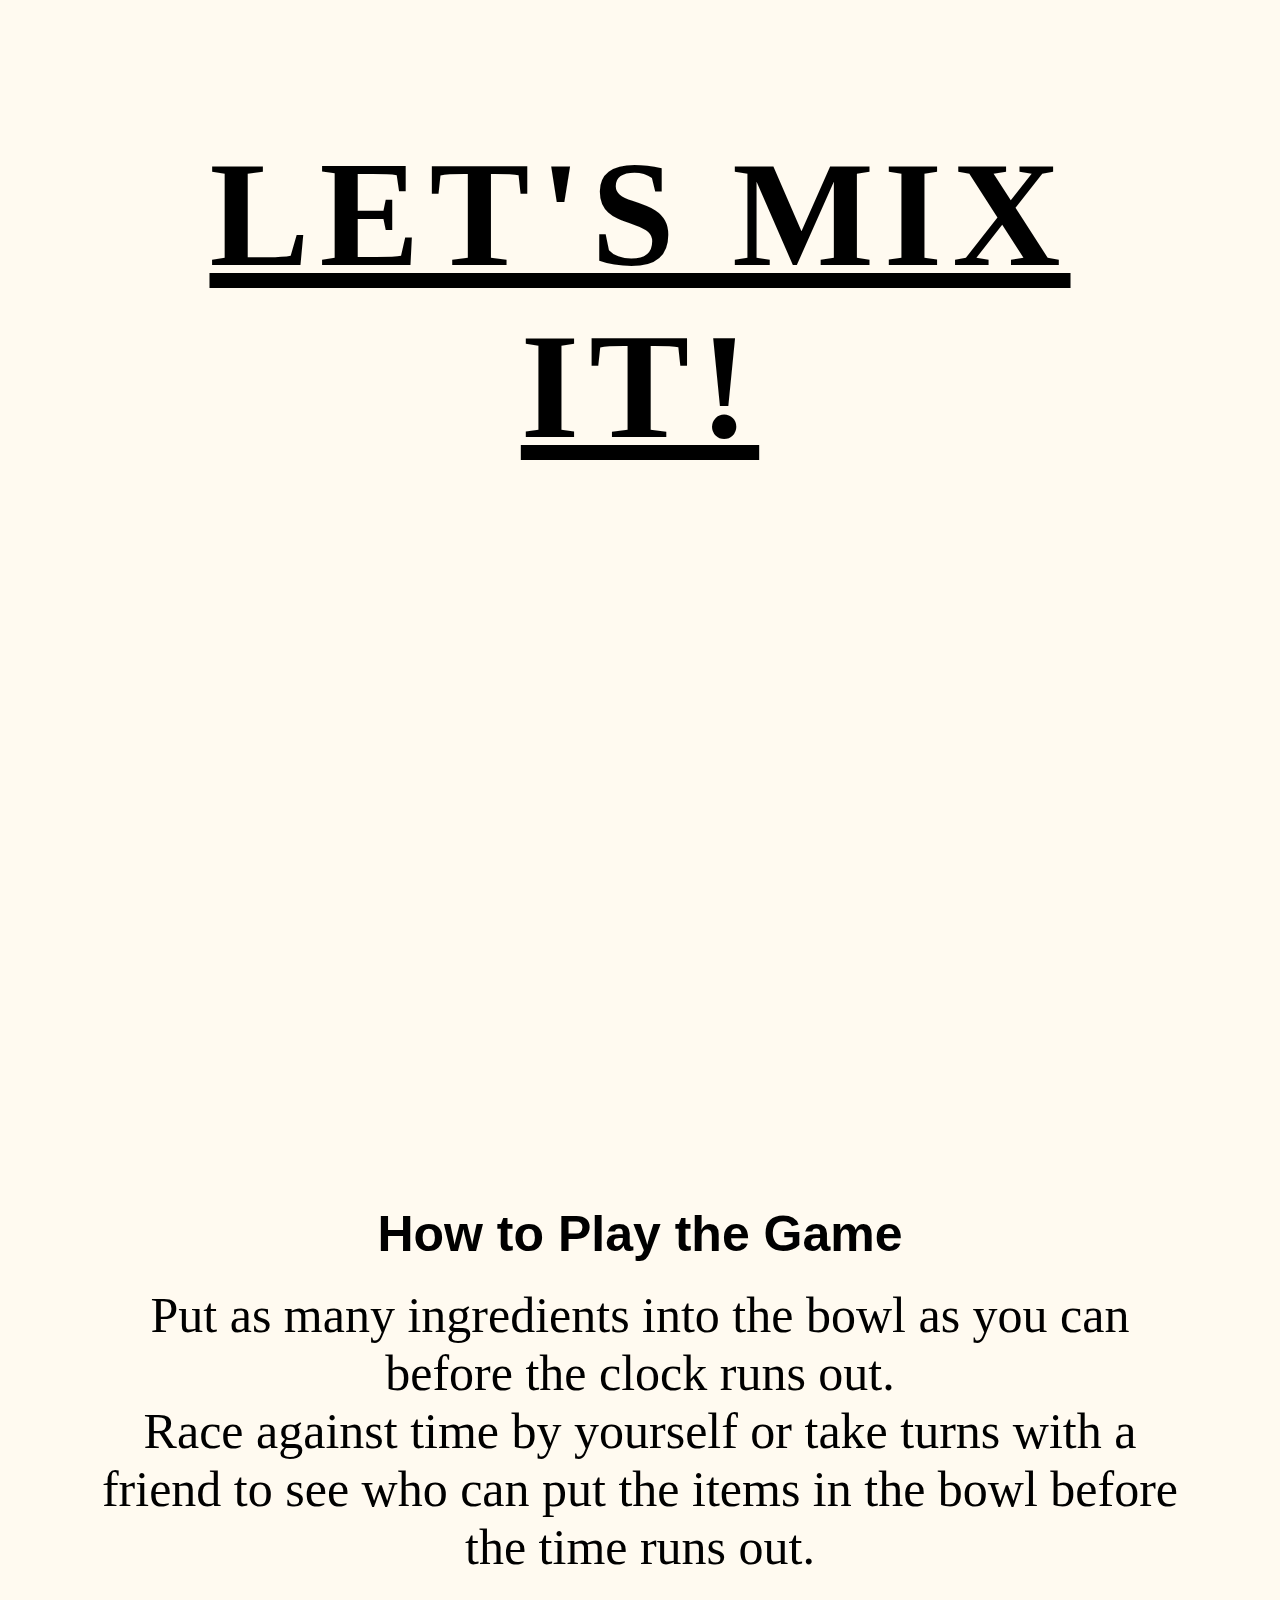
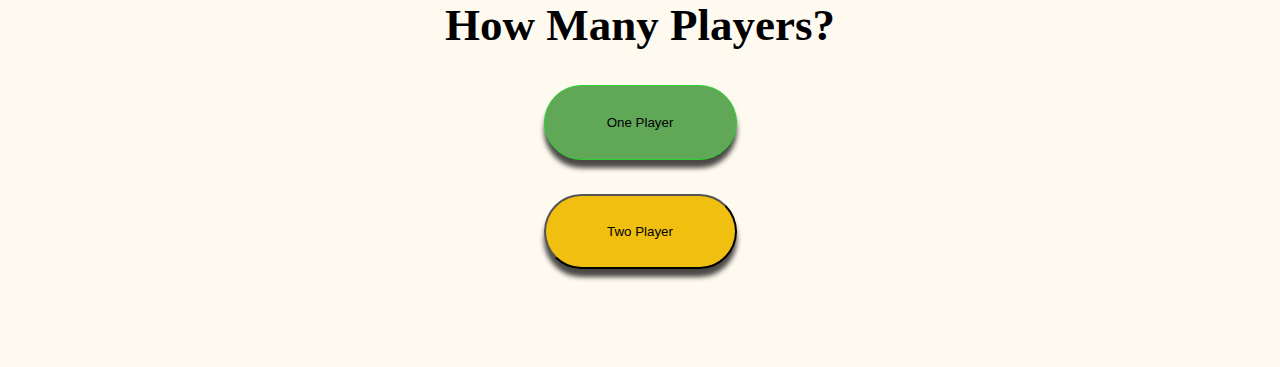
<file: index.html>
<!DOCTYPE html>



    <head>
        <meta charset="utf-8">
        <meta http-equiv="X-UA-Compatible" content="IE=edge">
        
        <title>Mix and Match </title>
        
        
        <meta name="description" content="">
        <meta name="viewport" content="width=device-width, initial-scale=1">



        <link rel="stylesheet" href="./style.css">
    </head>




    <body>
<!---Below are my instructions for the game, and the buttons to click which difficulty level you would like to select-->
        <h1 class="gameName"><u>Let's MIX IT!</u></h1>
       



        <iframe src="https://giphy.com/embed/xT0xePLIUyxnXso8co" width="50%" height="500px" frameBorder="0" class="giphy-embed" allowFullScreen></iframe>
       
    <br/> <br/>
<!---For section below, I created two div elements. In my div class restart I chose to use onclick=startGame instead of onclick=restartGame to avoid making a new variable.   -->

                <!-- <div class="time">
                        <p class="level">
                                <b>Easy Level:</b> <span class="easyLevel"> 03:00

                                </span> Minutes

                                </br>
                              
                       
                                <b>Medium Levl:</b><span class="mediumLevel"> 01:00

                                </span> Minutes

                                </br>

                                <b>Hard Level:</b><span class="hardLevel"> 00:30

                                </span> Seconds
                        </p>  
                               
                            </div>
                <div class="restart" onclick=startGame()>
       -->

        </section>
        <div class="instructions">   
            <h2 class="instuctionTitle">How to Play the Game</h2>
            
            <p class="instuctionDescrip"> Put as many ingredients into the bowl as you can before the clock runs out. </br> Race against time by yourself or take turns with a friend to see who can put the items in the bowl before the time runs out.</p>
            <h2>How Many Players?</h2>
            <br/>
            <button class="roundEasy" onclick="document.location= './onePlayer.html'">One Player</button> <br/> <br/>
            <button class="roundMedium" onclick="document.location= './twoPlayer.html'">Two Player</button> <br/> <br/>

            <!-- <button class="start" onclick=startGame()>START</button> -->
        </div>
     
 
       






        <script src="https://code.jquery.com/jquery-3.3.1.min.js"></script>
        <script src="./app.js" async defer></script>
    </body>









</html>
</file>
<file: style.css>
*{
  padding: 0;
  margin: 0;
  list-style:none;
}

body{
  background-color: floralwhite;
  color: black;
  font-size:30px;  
}

p{
  font-size: 50px;
}

.level{
  text-align: center;
  
}
.gameName{
    background-color: floralwhite;
    color: black; 
    text-align: center;
    font-size:150px; 
    padding: 10%;
    text-transform: uppercase; 
    letter-spacing: 10px;
    
}

/* TIMER */


.timer{
  margin-left: 350px;
  margin-right: 125px;
  padding: 3%;
  text-align: center;
  background-color: burlywood;
  font-size: 60px;
  border-radius: 3px;
  

}

.minutes{
  padding: 15px;
  border-radius: 3px;
  background: rgb(57, 182, 159);
  display: inline-block;
}

.seconds{
  padding: 15px;
  border-radius: 3px;
  background: rgb(57, 182, 159);
  display: inline-block;
}

.giphy-embed {
 width:100%;


}

/* Style for Instructions */

.instructions{
  text-align: center;
  padding:5%;
  background-color: floralwhite;
  color: black;
}
.instuctionTitle{
  font-size: 50px;
  font-family: sans-serif; 
}

.instuctionDescrip{
  font-size: 50px;
  padding:2%;
}


/* Style for Buttons| Active makes it clickable */
.roundEasy {
  width: 193px;
  height: 75px;
  overflow: visible;
  background-color: #60A758;
  border-radius: 127px;
  border: 1px solid #29d42e;
  box-shadow: 0px 8px 5px 0px rgba(0, 0, 0, 0.71);
  
  
}
.roundEasy:hover{
background-color: #29d42e;
}

.roundEasy:active{
background-color: #3e8e41;
box-shadow: 0 5px #632;
transform: translateY(4px);
}

.roundMedium {
  width: 193px;
  height: 75px;
  overflow: visible;
  background-color: #f0bf0f;
  border-radius: 127px;
  border: 1px solid #rgb(255, 230, 0);
  box-shadow: 0px 8px 5px 0px rgba(0, 0, 0, 0.71);
}

.roundMedium:hover{
background-color: rgb(255, 230, 0);
}

.roundMedium:active{
background-color: goldenrod;
box-shadow: 0 5px #632;
transform: translateY(4px);
}

.roundHard {
  width: 193px;
  height: 75px;
  overflow: visible;
  background-color: #ed4a4a;
  border-radius: 127px;
  border: 1px solid red;
  box-shadow: 0px 8px 5px 0px rgba(0, 0, 0, 0.71);
}

.roundHard:hover{
background-color: red;
}

.roundHard:active{
background-color: red;
box-shadow: 0 5px #632;
transform: translateY(4px);
}


.home{
  vertical-align: middle;
  width: 469px;
  height: 120px;
  background-color: #0093F5;
  border-radius: 127px;
  box-shadow: 0px 8px 5px 0px rgba(0, 0, 0, 0.71);
  border: 1px solid  rgb(0, 217, 255);
  
}


.home:hover{
background-color: rgb(0, 217, 255);
}

.start:active{
background-color: royalblue;
box-shadow: 0 5px #632;
transform: translateY(4px);
} 


.start{
  vertical-align: middle;
  width: 469px;
  height: 120px;
  background-color: #0093F5;
  border-radius: 127px;
  box-shadow: 0px 8px 5px 0px rgba(0, 0, 0, 0.71);
  border: 1px solid  rgb(0, 217, 255);
  
}


.start:hover{
background-color: rgb(0, 217, 255);
}

.start:active{
background-color: royalblue;
box-shadow: 0 5px #632;
transform: translateY(4px);
} */



/* Style for Cards | So for the following CSS Code I am creating the parameters for which my cards will live in by calling on the containers that I made earlier - "cpu" and "user.  */
.cpu {
  width: 640px;
  height: 640px;
  display: flex;
  flex-wrap: wrap;
  perspective: 1000px;
  

}

.user {
  width: 640px;
  height: 640px;
  flex-wrap: wrap;
  position: relative;
  perspective: 1000px;

}

/* Container that Houses the Game, by giving it three columns I was able to have the user postioned directly across from the cpu. The first row is 150px high and the third row is also 150px high so now they even out. */

.container{
  float: center;
  width: 640px;
  height: 640px;
  margin: auto;
  padding:2%;
  justify-content: center;
  display: flex;
  


	
}

/* These containers allow us to create the grid effect */
.cpuDeck{
  display: grid;
  grid: auto/ auto auto auto;
  margin-right: 350px;
}
.userDeck{
  display: grid;
  grid: auto / auto auto auto;
}



/* Here I am definig the parameters for my cards, below is what I want each of them to do. The transition refers to the amount of seconds it will take for our card to transform so if we say that our card will transform in .60 seconds we will need to click and hold for that time period. The transform refers to how much we would like to see our card scale up (zoom in) or scale down (zoom out effect). The transform-style refers to.  */
.card {
  width: 325px;
  height: 325px;
  margin: 5px;
  position: relative;
  box-shadow: 1px 1px 1px rgba(0,0,0,.3);
  transform-style: preserve-3d;
  transform:scale(0.95);
  transition:transform .50s;
}

/* The animation of flip and active to ensure that the functionality is there */ 
.card:active {
  transform: rotateY(180deg);
  
}

/* The ability to position one image behind (or ontop of) the other comes from the function the "position: absolute" and setting both the "front" card and "back" card to have the same parameters. The background that exists within the instructions for ".front,.back" will be place in between of the two images we have (an easy way to see your other image is to set the background to transparent). */

.front,
.back {
  width: 100%;
  height: 100%;
  padding: 20px;
  position: absolute;
  border-radius: 5px;
  background:burlywood;
  backface-visibility: hidden;
}

/* This allows us to see the an image after we hover or click. We can always change front or back depending on what side of the card we want to see.  */
.back{
  transform: rotateY(180deg);
}

#div1 {
  width: 990px;
  height: 990px;
  padding: 10px;
  border: none;
 
}

#div2 {
  width: 990px;
  height: 990px;
  padding: 10px;
  border: none;
}
</file>
